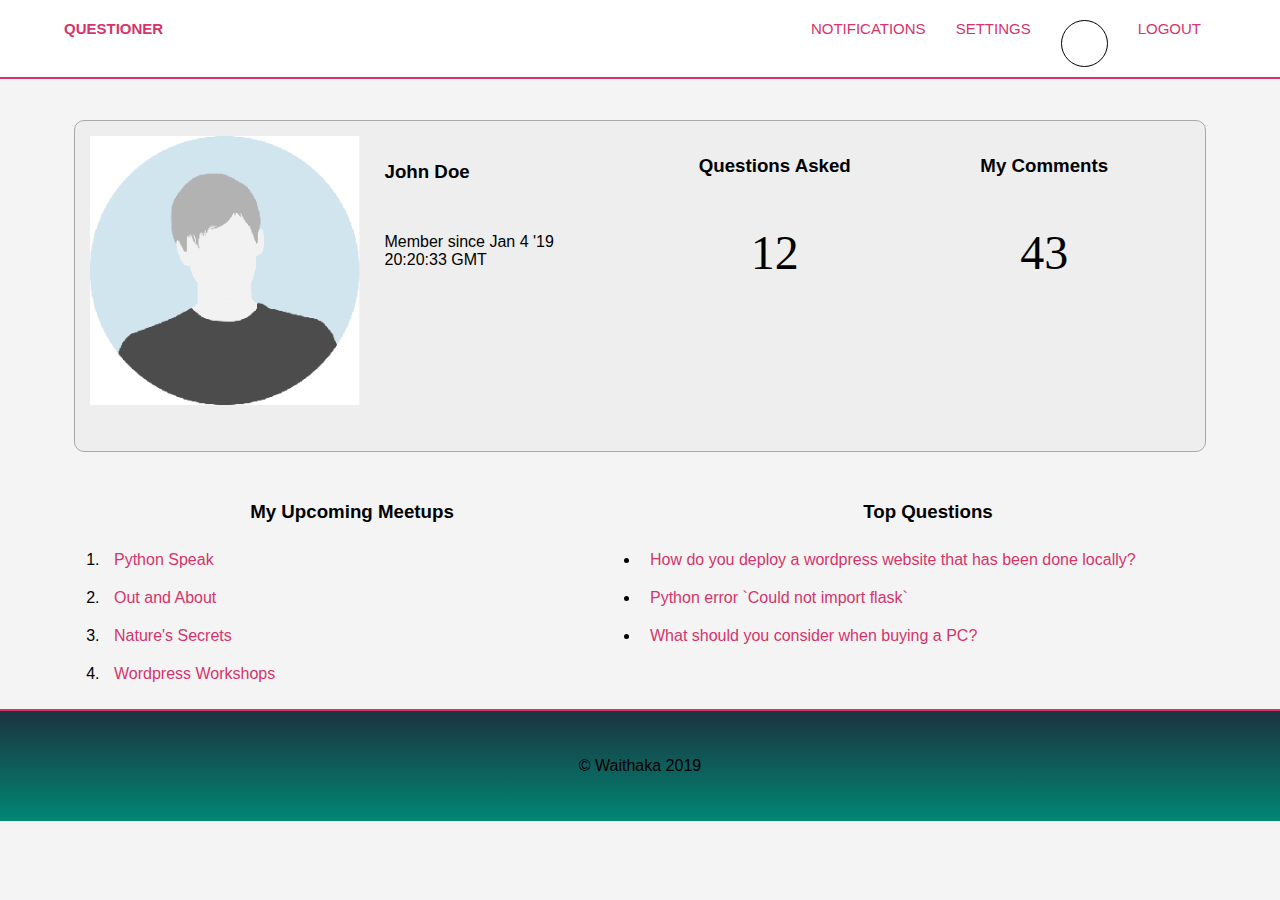
<file: UI/templates/profile.html>
<!doctype html>
<html lang="en">
    <head>
    	<meta charset="utf-8">
        <meta http-equiv="x-ua-compatible" content="ie=edge">
        <title>Questioner | My Dashboard</title>
        <meta name="description" content="Meetups that build">
        <meta name="viewport" content="width=device-width, initial-scale=1">

        <link rel="icon" type="image/png" href="../static/img/favicon-32x32.png" sizes="32x32" />
    		<link rel="icon" type="image/png" href="../static/img/favicon-16x16.png" sizes="16x16" />
        <link rel="stylesheet" href="https://use.fontawesome.com/releases/v5.6.3/css/all.css" integrity="sha384-UHRtZLI+pbxtHCWp1t77Bi1L4ZtiqrqD80Kn4Z8NTSRyMA2Fd33n5dQ8lWUE00s/" crossorigin="anonymous">
        <link rel="stylesheet" href="../static/css/main.css">

    </head>
    <body>
    	<header id="top-bar">
        <div class="container">
          <div id="brand">
            <h4><a href="index.html">Questioner</a></h4>
          </div>
          <nav>
            <ul>
              <li>
              	<a href="javascript:void;">
              		<i class="fas fa-bell"></i>
              		 Notifications
          		</a>
          	</li>
              <li>
              	<a href="javascript:void;">
              		<i class="fas fa-cog"></i>
              		 Settings
          		</a>
          	</li>
              <li>
              	<a href="javascript:void;">
              		<div class="avatarz">
              			<i class="fas fa-user head-top"></i>
              		</div>
              	</a>
              </li>
              <li>
                <p class="logout"><i class="fas fa-sign-out-alt"></i> <a href="javascript:void(0)" onclick="window.location='index.html'">Logout</a></p>
              </li>
            </ul>
          </nav>
        </div>
      </header>
    	<main class="main">
        <section class="container">
        	<div class="panel" id="card">
        		<div class="card-sections">
        			<div class="profile-section" id="one">
        				<div id="avi">

        				</div>
        			</div>
        			<div class="profile-section" id="two">
        				<h3>John Doe</h3>
        				<p>Member since Jan 4 '19 20:20:33 GMT</p>
        			</div>

        		</div>
        		<div class="card-sections">
        			<div class="stats-section ds">
        				<h3>Questions Asked</h3>
        				<p>12</p>
        			</div>
        			<div class="stats-section ds">
        				<h3>My Comments</h3>
        				<p>43</p>
        			</div>
        		</div>
        	</div>
        </section>
        <section id="feed">
        	<div class="container">
        	<div id="meetups">
        		<h3>My Upcoming Meetups</h3>
        		<ol>
        			<li>
        				<a href="#">Python Speak</a>
        			</li>
        			<li>
        				<a href="#">Out and About</a>
        			</li>
        			<li>
        				<a href="#">Nature's Secrets</a>
        			</li>
        			<li>
        				<a href="#">Wordpress Workshops</a>
        			</li>
        		</ol>
        	</div>
        	<div id="top-questions">
        		<h3>Top Questions</h3>
        		<ul>
        			<li>
        				<a href="">How do you deploy a wordpress website that has been done locally?</a>
        			</li>
        			<li>
        				<a href="">Python error `Could not import flask`</a>
        			</li>
        			<li>
        				<a href="">What should you consider when buying a PC?</a>
        			</li>
        		</ul>
        	</div>
        	</div>
        </section>
      </main>
    	<footer>
        	<div class="container">
          		<p>&copy; Waithaka 2019</p>
        	</div>
      </footer>
        <script src="../static/js/main.js"></script>
    </body>
</html>
</file>
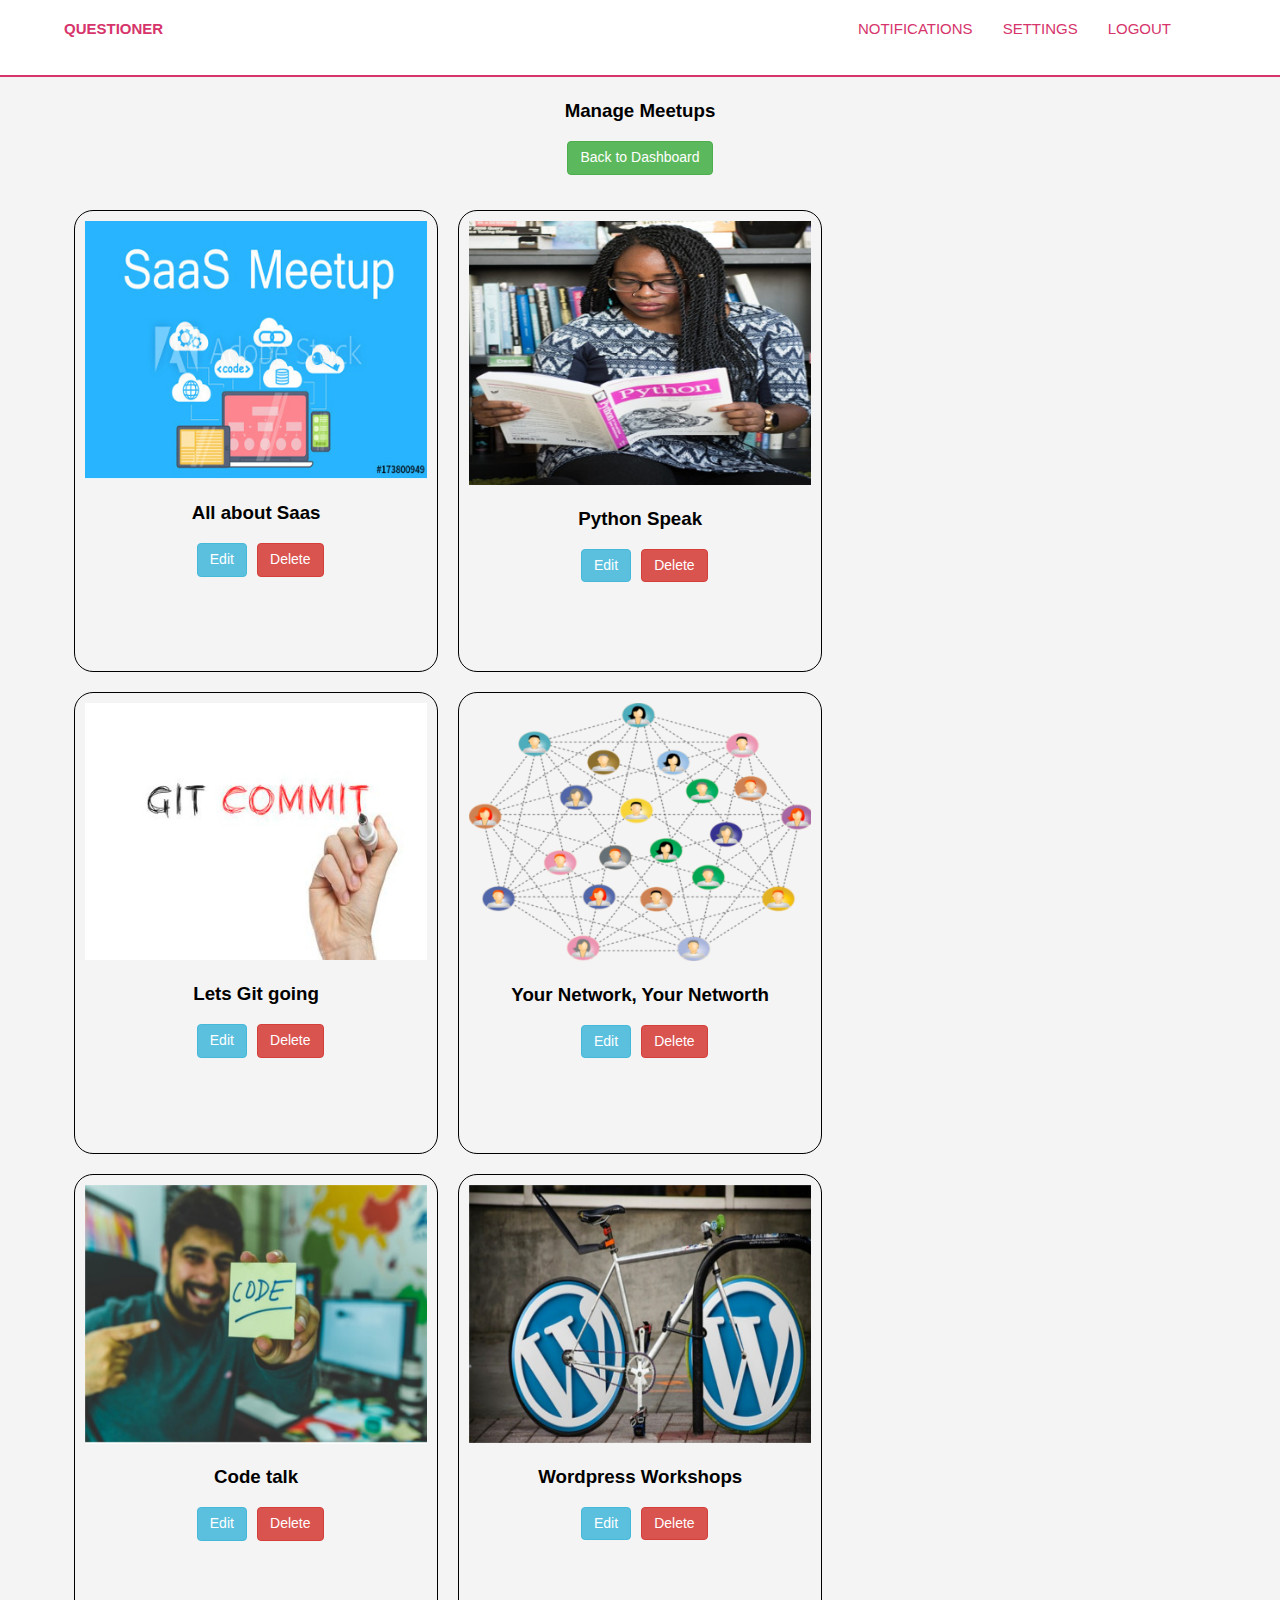
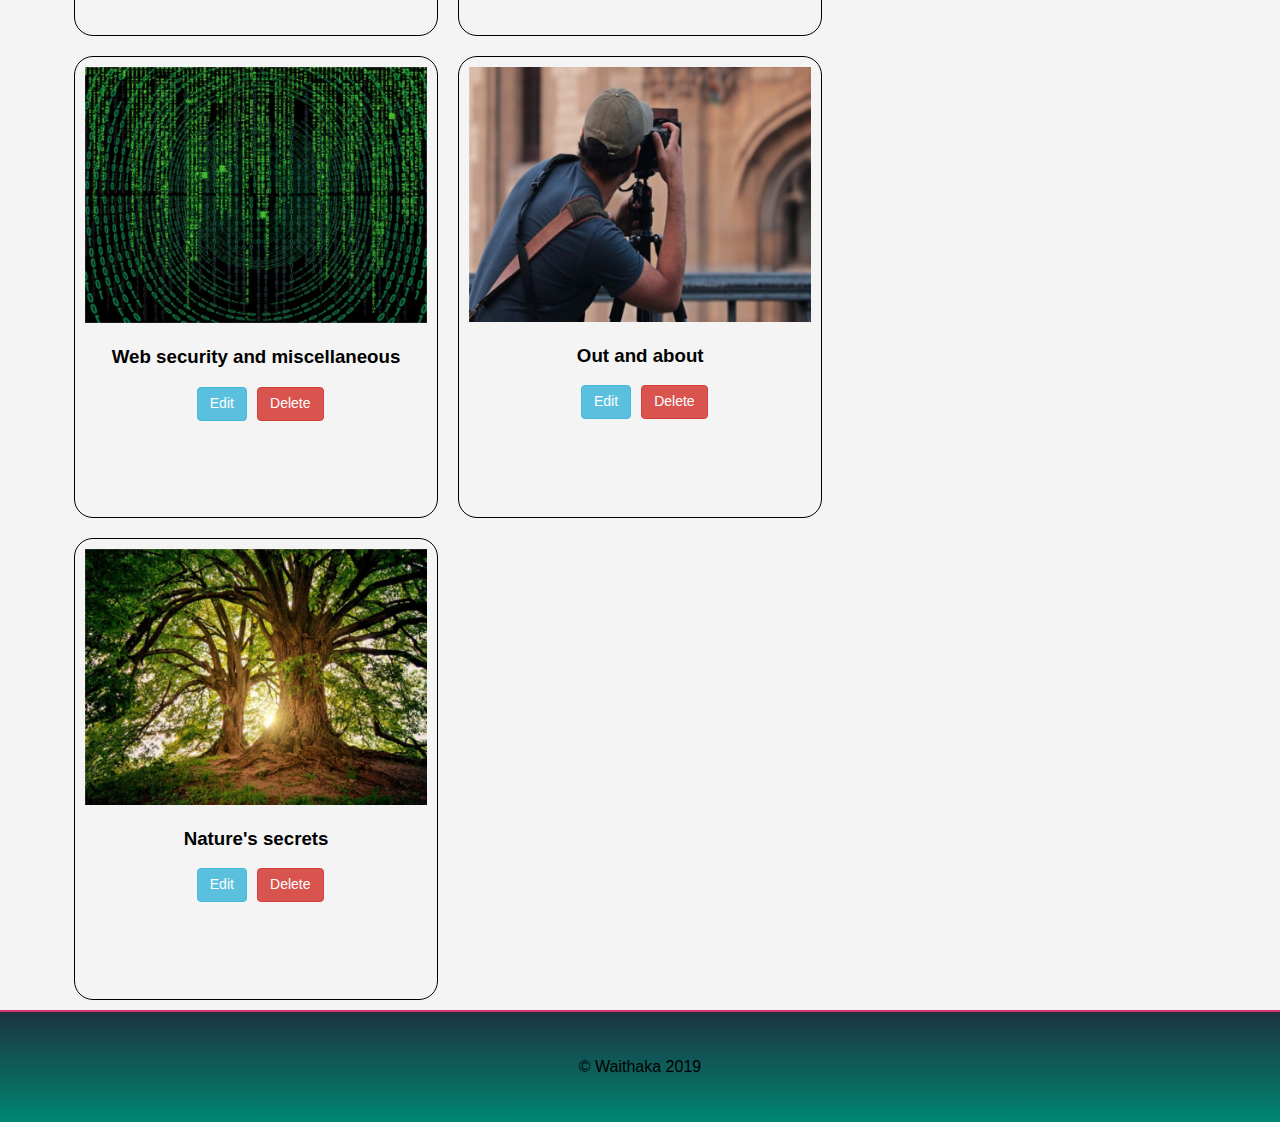
<file: UI/templates/admin/manage_meetups.html>
<!doctype html>
<html lang="en">
    <head>
    	<meta charset="utf-8">
        <meta http-equiv="x-ua-compatible" content="ie=edge">
        <title>Questioner | My Dashboard</title>
        <meta name="description" content="Meetups that build">
        <meta name="viewport" content="width=device-width, initial-scale=1">

        <link rel="icon" type="image/png" href="../../static/img/favicon-32x32.png" sizes="32x32" />
    		<link rel="icon" type="image/png" href="../../static/img/favicon-16x16.png" sizes="16x16" />
        <link rel="stylesheet" href="https://use.fontawesome.com/releases/v5.6.3/css/all.css" integrity="sha384-UHRtZLI+pbxtHCWp1t77Bi1L4ZtiqrqD80Kn4Z8NTSRyMA2Fd33n5dQ8lWUE00s/" crossorigin="anonymous">
        <link rel="stylesheet" href="../../static/css/main.css">
    </head>
    <body>
      <div class="wrapper">
    	<header id="top-bar">
        <div class="container">
          <div id="brand">
            <h4><a href="../index.html">Questioner</a></h4>
          </div>
          <nav>
            <ul>
              <li>
              	<a href="javascript:void;">
              		<i class="fas fa-bell"></i>
              		 Notifications
          		</a>
          	</li>
              <li>
              	<a href="javascript:void;">
              		<i class="fas fa-cog"></i>
              		 Settings
          		</a>
          	</li>
              <li>
              	<a href="javascript:void;">
              		<div class="avatar">
              			<i class="fas fa-user head-top"></i>
              		</div>
              	</a>
              </li>
              <li>
                <p class="logout"><i class="fas fa-sign-out-alt"></i> <a href="javascript:void(0)" onclick="window.location='../index.html'">Logout</a></p>
              </li>
            </ul>
          </nav>
        </div>
      </header>
    	<main class="main">
        <h3 class="center">Manage Meetups</h3>
        <div class="center">
          <a href="javascript:void(0)" onclick="window.history.back();" class="buttonz buttonz-success center">Back to Dashboard</a>
        </div>
          <section id="catalogue">
          <div class="container">
            <div class="box management border">
              <div>
              <img src="../../static/img/saas.jpg" alt="">
              <h3>All about Saas</h3>
              <div class="meta">
                <div class="meta-elements"><button class="buttonz buttonz-info"><i class="fas fa-pencil-alt"></i> Edit</button></div>
                <div class="meta-elements"><button class="buttonz buttonz-alert" onclick='deleter();'><i class="far fa-trash-alt"></i> Delete</button></div>
              </div>
              </div>
            </div>
            <div class="box management border">
              <div>
              <img src="../../static/img/python.jpeg" alt="">
              <h3>Python Speak</h3>
              <div class="meta">
                <div class="meta-elements"><button class="buttonz buttonz-info"><i class="fas fa-pencil-alt"></i> Edit</button></div>
                <div class="meta-elements"><button class="buttonz buttonz-alert" onclick='deleter();'><i class="far fa-trash-alt"></i> Delete</button></div>
              </div>
              </div>
            </div>
            <div class="box management border">
              <div>
              <img src="../../static/img/github.jpg" alt="">
              <h3>Lets Git going</h3>
              <div class="meta">
                <div class="meta-elements"><button class="buttonz buttonz-info"><i class="fas fa-pencil-alt"></i> Edit</button></div>
                <div class="meta-elements"><button class="buttonz buttonz-alert" onclick='deleter();'><i class="far fa-trash-alt"></i> Delete</button></div>
              </div>
              </div>
            </div>
            <div class="box management border">
              <div>
              <img src="../../static/img/networking.png" alt="">
              <h3>Your Network, Your Networth</h3>
              <div class="meta">
                <div class="meta-elements"><button class="buttonz buttonz-info"><i class="fas fa-pencil-alt"></i> Edit</button></div>
                <div class="meta-elements"><button class="buttonz buttonz-alert" onclick='deleter();'><i class="far fa-trash-alt"></i> Delete</button></div>
              </div>
              </div>
            </div>
            <div class="box management border">
              <div>
              <img src="../../static/img/code.jpeg" alt="">
              <h3>Code talk</h3>
              <div class="meta">
                <div class="meta-elements"><button class="buttonz buttonz-info"><i class="fas fa-pencil-alt"></i> Edit</button></div>
                <div class="meta-elements"><button class="buttonz buttonz-alert" onclick='deleter();'><i class="far fa-trash-alt"></i> Delete</button></div>
              </div>
              </div>
            </div>
            <div class="box management border">
              <div>
              <img src="../../static/img/wordpress.jpg" alt="">
              <h3>Wordpress Workshops</h3>
              <div class="meta">
                <div class="meta-elements"><button class="buttonz buttonz-info"><i class="fas fa-pencil-alt"></i> Edit</button></div>
                <div class="meta-elements"><button class="buttonz buttonz-alert" onclick='deleter();'><i class="far fa-trash-alt"></i> Delete</button></div>
              </div>
              </div>
            </div>
            <div class="box management border">
              <div>
              <img src="../../static/img/security.jpg" alt="">
              <h3>Web security and miscellaneous</h3>
              <div class="meta">
                <div class="meta-elements"><button class="buttonz buttonz-info"><i class="fas fa-pencil-alt"></i> Edit</button></div>
                <div class="meta-elements"><button class="buttonz buttonz-alert" onclick='deleter();'><i class="far fa-trash-alt"></i> Delete</button></div>
              </div>
              </div>
            </div>
            <div class="box management border">
              <div>
              <img src="../../static/img/afk1.jpg" alt="">
              <h3>Out and about</h3>
              <div class="meta">
                <div class="meta-elements"><button class="buttonz buttonz-info"><i class="fas fa-pencil-alt"></i> Edit</button></div>
                <div class="meta-elements"><button class="buttonz buttonz-alert" onclick='deleter();'><i class="far fa-trash-alt"></i> Delete</button></div>
              </div>
              </div>
            </div>
            <div class="box management border">
              <div>
              <img src="../../static/img/afk2.jpg" alt="">
              <h3>Nature's secrets</h3>
              <div class="meta">
                <div class="meta-elements"><button class="buttonz buttonz-info"><i class="fas fa-pencil-alt"></i> Edit</button></div>
                <div class="meta-elements"><button class="buttonz buttonz-alert" onclick='deleter();'><i class="far fa-trash-alt"></i> Delete</button></div>
              </div>
              </div>
            </div>
          </div>
        </section>
        </div>
      </section>


      </main>
    	<footer>
        	<div class="container">
          		<p>&copy; Waithaka 2019</p>
        	</div>
      </footer>
        <script src="../../static/js/main.js"></script>
        </div>
    </body>
</html>
</file>
<file: UI/static/css/main.css>
/*Global Params*/
html{
  min-height: 100%;
}
body{
  background: #f4f4f4;
  padding: 0;
  margin: 0;
  font-family: "Segoe UI", Helvetica, Arial;
}

* {-webkit-font-smoothing: antialiased;}
.wrapper{
  min-height: 100%;
}
ul{
  margin: 0;
  padding: 0;
}
.container{
  margin: auto;
  padding: 10px;
  width: 90%;
  overflow: hidden;
}
input{
  line-height: 2em;
  border: 1px solid gray;
  padding-left: 5px;
  margin: 8px;
  border-radius: 5px;
}

input:focus{
  line-height: 2em;
  border: 1px solid crimson !important;
  border-radius: 5px;
}
textarea{
  overflow: auto;
  resize: none;
  border-radius: 5px;
  border: 1px solid gray;
  padding: 20px;
}
textarea:focus{
  border: 1px solid crimson !important;
}

a{
  text-decoration: none;
}
.fr{
  float: right;
}
.fl{
  float: left;
}
.buttonz{
    display: inline-block;
    padding: 6px 12px;
    margin-bottom: 0;
    font-size: 14px;
    font-weight: normal;
    line-height: 1.42;
    text-align: center;
    white-space: nowrap;
    vertical-align: middle;
    cursor: pointer;
    background-image: none;
    border: 1px solid transparent;
    border-radius: 4px;
}
.buttonz:hover{
    box-shadow: 2px 2px 3px gray;
    transform: scale(1.01);
    color: white;
}
.buttonz-lg{
  height: 100px;
  width: 200px;
}
.buttonz-primary:hover{
    background-color: #2e6da4;
}
.buttonz-primary{
    color: #fff;
    background-color: #337ab7;
    border-color: #2e6da4;
}
.buttonz-info{
    color: #fff;
    background-color: #5bc0de;
    border-color: #46b8da;
}
.buttonz-alert{
    color: #fff;
    background-color: #d9534f;
    border-color: #d43f3a;
}
.buttonz-success{
    color: #fff;
    background-color: #5cb85c;
    border-color: #4cae4c;
}
.center{
  text-align: center;
}
.wrap{
  margin: 10px;
}
.labels::after{
  content: ':';
  margin: 10px;
}
.panel{
    background: #eee;
    padding: 15px;
    margin: 10px;
    border: 1px solid darkgrey;
    border-radius: 10px;
}
.avi{
  height: 150px;
  width: 150px;
  border: 2px solid;
}
    /*Mobile View*/
@media only screen and (max-width : 590px) {
.container{
    width: 100% !important;
  }
  header ul li{
    width: 100% !important;
    text-align: center !important;
    padding: 2px 0 2px 0 !important;
  }
  header #brand h4 a{
    font-weight: bold !important;
    font-size: 1.1em !important;
  }
  header #brand{
    width: 100% !important;
    text-align: center !important;
  }
  header nav{
    width: 100% !important;
  }
  .avatar{
    margin-left: auto !important;
    margin-right: auto !important;
  }
  main.main{
    margin-top: 175px !important;
  }

  main#index{
    margin-top: 110px;
  }
  textarea#question{
        width: 85%!important;
        margin-top: 15px;
  }
  textarea#comment{
        width: 85%!important;
        margin-top: 15px;
  }
  input#question-brief{
        width: 85%!important;
  }
  textarea#comment.collapsed{
    width: 80%;
  }
  #new-meetup.collapse{
    float: none;
    text-align: center;
    width: 100%;
  }
  #modalCreate.down {
    top: 100px;
  }
  .new-m.c{
    width: 80%;
  }
  .posted{
    width: 80% !important;
  }
}
/*@media only screen and (max-width : 388px) {
  h3 {
    font-size: 1em !important;
  }
  .container{
    width: 100% !important;
  }
  .box{
    padding: 10px;
    width: 100% !important;
    min-height: 600px;
    float: left;
    text-align: center;
    border-radius: 19px;
    border: 1px solid;
    margin: 10px;
  }
  .auth fieldset{
    margin-top: 200px;
    width: 80%;
    display: inline-block;
  }
  .auth{
    text-align: center;
    margin-left: 0% !important;
    margin-top: 20px !important;
  }
  header ul li{
    width: 100%;
    text-align: center;
    padding: 2px 0 2px 0;
  }
  header #brand h4 a{
    font-weight: bold;
    font-size: 1.1em;
  }
  header #brand{
    width: 100%;
    text-align: center;
  }
  header nav{
    width: 100%;
  }
  .avatar{
    margin-left: auto;
    margin-right: auto;
  }
}*/
@media only screen and (max-width: 600px) {
  .container{
    margin: auto;
    padding: 10px;
    width: 80% !important;
      }
    .box{
      padding: 10px;
      width: 100% !important;
      min-height: 600px;
      float: left;
      text-align: center;
      border-radius: 19px;
      border: 1px solid;
      margin: 10px;
    }
    .auth fieldset{
      width: 80%;
      display: inline-block;
    }
    .auth{
      text-align: center;
      margin-left: 0%;
      margin-top: 145px;
    }
}

    /* Tablet View */
@media only screen and (max-width : 854px) {
  .container{
    width: 80% !important;
  }
  .box{
    padding: 10px;
    width: 90% !important;
    min-height: 600px;
    float: left;
    text-align: center;
    border-radius: 19px;
    border: 1px solid;
    margin: 10px;
  }
  .auth fieldset{
    width: 80%;
    display: inline-block;
  }
  .auth{
    text-align: center;
    margin-top: 45px !important;
    margin-left: 0 !important;
  }
  .card-sections{
    width: 100% !important;
    float: none;
  }
  .profile-section#one,
  .profile-section#two{
    width: 100%;
    min-height: 150px;
  }
  .profile-section h3, .profile-section p{
    text-align: center;
  }
  #meetups, #top-questions{
    float: none !important;
    width: 100% !important;
  }
  #meetups ol, #top-questions ul{
    text-align: center !important;
    list-style: none !important;
  }
  .meta{
  width: 100% !important;
  }
  .meta-elements{
    width: 100% !important;
    float: none !important;
    text-align: center;
  }
  #meetup-img img {
    width: 90% !important;
  }
  .dashboard-avi.collapser{
    float: none;
    width: 100%;
    border: none;
    min-height: 350px;
    position: unset;
  }
  .dashboard-manage.cl{
    overflow: hidden;
    width: 100%;
    float: none;
    margin-left: 0;
  }
  .stats-section .ds{
    max-height: 200px;
  }
  .avatarz{
    margin-left: auto;
    margin-right: auto;
  }

}

@media only screen and (max-width: 1100px){
  #user-avatar, #user-avatar img{
  display: none;
}
.righter{
    float: none;
    width: 100%;
    /*border: 1px solid;*/
}
}

    /* Large devices (laptops/desktops, 854px and up) */
@media only screen and (min-width: 854px) and (max-width: 1200px) {
  .container{
    width: 100% !important;
  }
  .box{
    padding: 10px;
    width: 45% !important;
    min-height: 600px;
    float: left;
    text-align: center;
    border-radius: 19px;
    border: 1px solid;
    margin: 10px;
  }
  .auth{
    margin-top: 130px;
    margin-left: 0 !important;
  }
}

    /* Extra large devices (large laptops and desktops, 1200px and up) */
@media only screen and (min-width: 1200px){
  .box{
    padding: 10px;
    width: 29.7% !important;
    min-height: 600px;
    float: left;
    text-align: center;
    border-radius: 19px;
    border: 1px solid;
    margin: 10px;
  }
  .auth{
    margin-top: 145px;
    width: 55%;
  }
}

    /*Header*/

header#top-bar{
  background: #fff;
  color: #000;
  min-height: 65px;
  border-bottom: #D6346B 2px solid;
  padding-top: 10px;
  position: fixed;
  top: 0;
  width: 100%;
  z-index: 2;
}

header#top-bar a{
  text-decoration: none;
  color: #D6346B;
  font-size: 15px;
  text-transform: uppercase;
}

header#top-bar a:hover {
 color: #00b19a;
 text-shadow: 2px 2px 2px white;
}

header#top-bar li{
  display: inline;
  padding: 0 15px 0 15px;
  float: left;
}

header#top-bar #brand{
  float: left;
}

header#top-bar #brand h4{
  margin: 0;
}

header#top-bar nav{
  float: right;
}
p.logout{
  display: inline;
}

    /*Overlay*/

.overlay{
  background: rgba(0, 0, 0, 0.6);
  height: 550px;
}

    /*Banner*/

#banner{
  background: #3a8683 url('../img/banner.png') no-repeat 50%;
  max-height: 550px;
  background-size: contain;
  text-align: center;
  margin-top: 75px;
}

#banner h2{
  font-size: 2em;
  margin: 180px 0 10px 0;

}
#banner h2, #banner p{
  text-shadow: 2px 2px 2px #000;
  color: #ffffff;
}

    /*Catalogue*/

#catalogue{
  margin-top: 15px;
  overflow: hidden;
}

.box{
  padding: 10px;
  width: 30%;
  min-height: 600px;
  float: left;
  text-align: center;
  border-radius: 19px;
  border: 1px solid;
  margin: 10px;
}

.box:hover{
  border: 1px solid white;
  box-shadow: 1px 1px 1px 1px grey;
}

#catalogue .box img {
    max-width: 100%;
    height: auto;
    width: auto\9; /* ie8 */
}
.box.management{
  min-height: 440px !important;
}
    /* Main*/

.main{
  margin-top: 100px;
  min-height: 600px;
}

    /*Auth*/
.auth fieldset{
  width: 80%;
  display: inline-block;
}
.auth{
  text-align: center;
  margin-left: 25%;
}
    /*Admin*/
.dashboard-avi{
  width: 30%;
  overflow: hidden;
  min-height: 600px;
  float: left;
  border-right: 2px solid crimson;
  position: fixed;
}
.dashboard-manage{
  overflow: hidden;
  width: 68%;
  float: left;
  margin-left: 30%;
}
.dashboard-avi .adm-avi{
  max-width: 200px;
  min-height: 200px;
  border-radius: 100px;
  border: 2px solid crimson;
  margin: auto;
  overflow: hidden;
}
.manager{
  border-bottom: 2px solid crimson;
}
.tasker{
  margin: 10px;
}
.emphasize{
  font-size: 50px;
  display: block;
}
.quote{
  font-size: smaller;
  font-style: italic;
  margin: 2px;
}

    /*Profile*/
#new-meetup{
  margin-bottom: 10px;
  margin-right: 10px;
}
#card{
  min-height: 300px;
  overflow: hidden;
  clear: both;
}
.card-sections{
  width: 50%;
  float: left;
}
.profile-section{
  width: 49%;
  float: left;
  /*border: 1px solid;*/
  min-height: 300px;
}
.profile-section h3, .profile-section p{
  margin: auto auto;
  padding: 25px;
}
.stats-section{
  width: 49%;
  float: left;
  /*border: 1px solid;*/
  min-height: 300px;
  text-align: center;
}
.stats-section p{
  font-size: 3em;
  font-family: Verdana;
}
#avi{
  width: 100%;
  height: 300px;
  background: url('../img/avatar.png') no-repeat 50% 0;
  background-size: contain;
}
.avatarz{
  border: 1px solid black;
  height: 45px;
  width: 45px;
  border-radius: 50px;
  text-align: center;
  margin-top: 0px;
}
.head-top{
  font-size: 2em; margin-top: 5px;
}
#feed{
  overflow: hidden;
}
#meetups, #top-questions{
  float: left;
  width: 50%;
}
#meetups h3, #top-questions h3{
  text-align: center;
}
#meetups a, #top-questions a{
  color: #D6346B;
}
#meetups a:hover, #top-questions a:hover{
  color: #00b19a;
}
#meetups li, #top-questions li{
  padding: 10px;
  }

#modalCreate {
  display: none;
  position: fixed;
  z-index: 1;
  padding-top: 100px;
  left: 0;
  top: 0;
  width: 100%;
  height: 100%;
  overflow: auto;
  background-color: rgb(0,0,0);
  background-color: rgba(0,0,0,0.4);
}
.modal-panel {
  position: relative;
  background-color: #fefefe;
  margin: auto;
  padding: 0;
  border: 1px solid #888;
  border-bottom: #D6346B 2px solid;
  width: 80%;
  box-shadow: 0 4px 8px 0 rgba(0,0,0,0.2),0 6px 20px 0 rgba(0,0,0,0.19);
  -webkit-animation-name: dropTop;
  -webkit-animation-duration: 0.4s;
  animation-name: dropTop;
  animation-duration: 0.4s
}

@-webkit-keyframes dropTop {
  from {top:-300px; opacity:0}
  to {top:0; opacity:1}
}

@keyframes dropTop {
  from {top:-300px; opacity:0}
  to {top:0; opacity:1}
}
.close:hover, .close:focus {
  color: #D6346B;
  text-decoration: none;
  cursor: pointer;
}

.modal-header {
  padding: 2px 16px;
  text-align: center;
  background: linear-gradient(#1C3341, #008773);
  border-top: #D6346B 2px solid;
  color: white;
}

.modal-body {padding: 2px 16px;}
.new-m{
  width: 50%;
}
.container.adm{
  width:100%!important;
}
    /*MeetUP*/
#meetup-img{
  width: 100%;
  text-align: center;
  z-index: 20;
}
#meetup-img img{
  width:50%;
  max-height: 250px;
  border-radius: 20px;
  box-shadow: 2px 2px 2px 2px black;

}
#meetup-info{
  width: 100%;
}
#meetup-info{
  padding-top: 80px;
  margin-top: -80px;
  border-top: 1px solid;
  overflow: hidden;
  padding-bottom: 15px;
  border-radius: 10px;
  box-shadow: 2px 2px 2px 2px grey;
}
#meetup-desc h3, #meetup-desc p{
  text-align: center;
}
.meta{
  width: 40%;
  margin: auto;
}
.meta.post{
  width: 80%;
  margin: auto;
}
.meta-elements{
  width: 50%;
  float: left;
  text-align: center;
}
.meta-elements.info{
  width: 33%;
  float: left;
  text-align: center;
}
.meta-elements.votes{
  width: 15%;
  margin-top: -15px;
}
.meta-elements.counter{
  width: 5px;
  margin-top: -20px;
}
.meta-elements i.fas{
  color: #D6346B;
}

#meetup-questions{
  width: 80%;
  overflow: hidden;
  margin: auto;
}
#user-avatar{
  width: 15%;
  height: 187px;
  /*border: 1px solid;*/
  float: left;
  max-height: 187px;
}
#user-avatar img{
  height: 100px;
  width: 100px;
  top: 25%;
  left: 25%;
  position: relative;
}
.righter{
    float: left;
    width: 84%;
    /*border: 1px solid;*/
}
#user-avatar img{
  border-radius: 50px;
}
.posted{
  border: 1px solid;
  overflow: hidden;
  margin: 10px;
  width: 90%;
  padding: 15px;
}
.posted h4{
  text-align: center;
}
.posted #question-title, .posted #question-desc{
  padding-left: 10px;
  margin-bottom: 20px;
}
.question-title h4{
  font-weight: 800;
}
input#question-brief{
    margin: auto;
    display: block;
     /*min-width: 460px; */
    max-width: 460px;
}
button.vote-up{
  background: url('../img/caret-arrow-up.png') no-repeat;
  background-size: 50px 50px;
  height: 50px;
  width: 55px;
  border: none;
}
button.vote-down{
  background: url('../img/caret-down.png') no-repeat;
  background-size: 50px 50px;
  height: 50px;
  width: 55px;
  border: none;
}

    /*Meetup Question*/

#meetup-question{

}
#user-avatar.comment img{
  height: 100px;
  width: 100px;
  top: 0%;
  left: 15%;
  position: relative;
}
#user-avatar.comment{
  max-height: 100px;
}
textarea#comment{
  width: 90%;
  padding: 10px;

}
.meetup-name{
  color: #D6346B;
}
.meetup-name:hover{
  color: #00b19a;
}

    /*Footer*/
footer{
  margin-top: -10px;
  padding: 20px;
  text-align: center;
  background: linear-gradient(#1C3341, #008773);
  border-top: #D6346B 2px solid;
}
</file>
